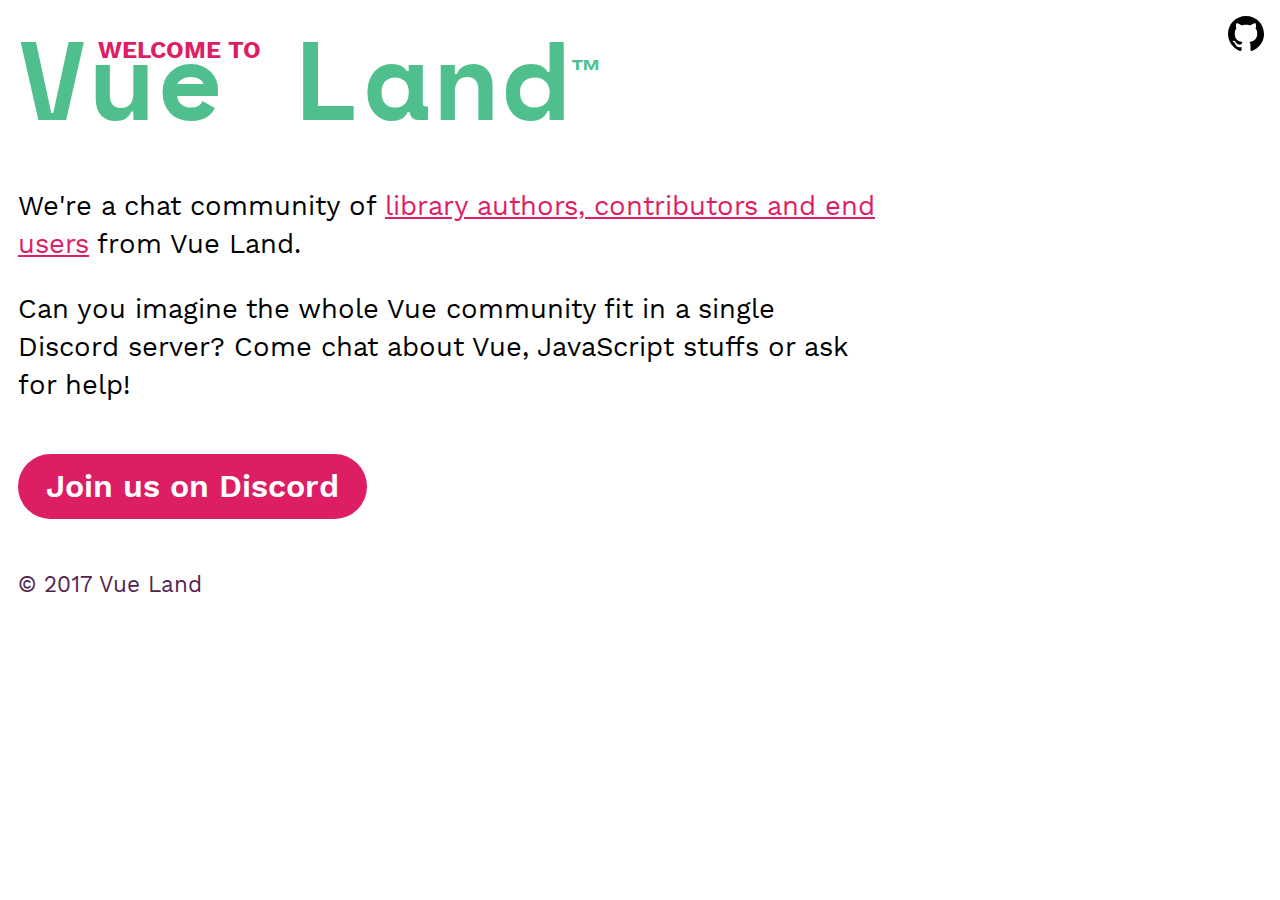
<file: index.html>
<!DOCTYPE html>
<html>
  <head>
    <meta charset="utf-8" />
    <meta http-equiv="X-UA-Compatible" content="IE=edge" />
    <meta name="viewport" content="width=device-width, initial-scale=1, maximum-scale=1, user-scalable=no, minimal-ui" />
    <meta data-ream-head="true" name="description" content="A chat community for library authors, contributors, end users on the Vue land."/>
      <title data-ream-head="true">Vue Land</title>
      
      
      
      
    <link rel="preload" href="/manifest.8516dc29.js" as="script"><link rel="preload" href="/vendor.c2a70f1c.js" as="script"><link rel="preload" href="/client.d9b1a5fa.js" as="script"><link rel="preload" href="/client.4064ea88.css" as="style"><link rel="preload" href="/1.f4933cd2.js" as="script"><link rel="prefetch" href="/0.c18a91fb.js" as="script">
    <link rel="stylesheet" href="/client.4064ea88.css"><style data-vue-ssr-id="baeb1bc8:0">.site-header[data-v-230981ec]{position:relative}.site-header .site-title[data-v-230981ec]{color:#4fc08d;font-size:7rem;margin:0;font-family:Space Mono}.site-header .site-title a[data-v-230981ec]{color:#4fc08d;text-decoration:none;transition:color .3s ease}.site-header .site-title .tm[data-v-230981ec]{font-family:helvetica;font-size:2rem}.site-header .site-title:hover .tm[data-v-230981ec]{color:#dd1d64}.site-header .site-ins[data-v-230981ec]{color:#dd1d64;font-size:1.5rem;position:absolute;top:2.1rem;left:5rem;text-transform:uppercase;font-weight:700}@media screen and (max-width:768px){.site-header[data-v-230981ec]{margin-top:20px}.site-header .site-title[data-v-230981ec]{line-height:1}.site-header .site-ins[data-v-230981ec]{position:static}}</style>
  </head>
  <body>
    <div id="app" data-server-rendered="true"><div class="app"><!----><div class="page container"><div class="site-header" data-v-230981ec><span class="site-ins" data-v-230981ec>Welcome to</span><h1 class="site-title" data-v-230981ec><a href="/" class="router-link-exact-active router-link-active" data-v-230981ec>Vue Land</a><sup class="tm" data-v-230981ec>™</sup></h1></div><div class="site-main"><div class="site-content"><p>
        We&#x27;re a chat community of <a href="/for-library">library authors, contributors and end users</a> from Vue Land.
      </p><p>
        Can you imagine the whole Vue community fit in a single Discord server? Come chat about Vue, JavaScript stuffs or ask for help!
      </p></div><a href="https://discord.gg/eKWPvZ9" class="button button-shadow">Join us on Discord</a></div><div class="site-footer">
  © 2017 Vue Land
</div></div></div></div><script>window.__REAM__={"data":{}}</script>
    <script src="/manifest.8516dc29.js"></script><script src="/1.f4933cd2.js"></script><script src="/vendor.c2a70f1c.js"></script><script src="/client.d9b1a5fa.js"></script>
  </body>
</html>
</file>
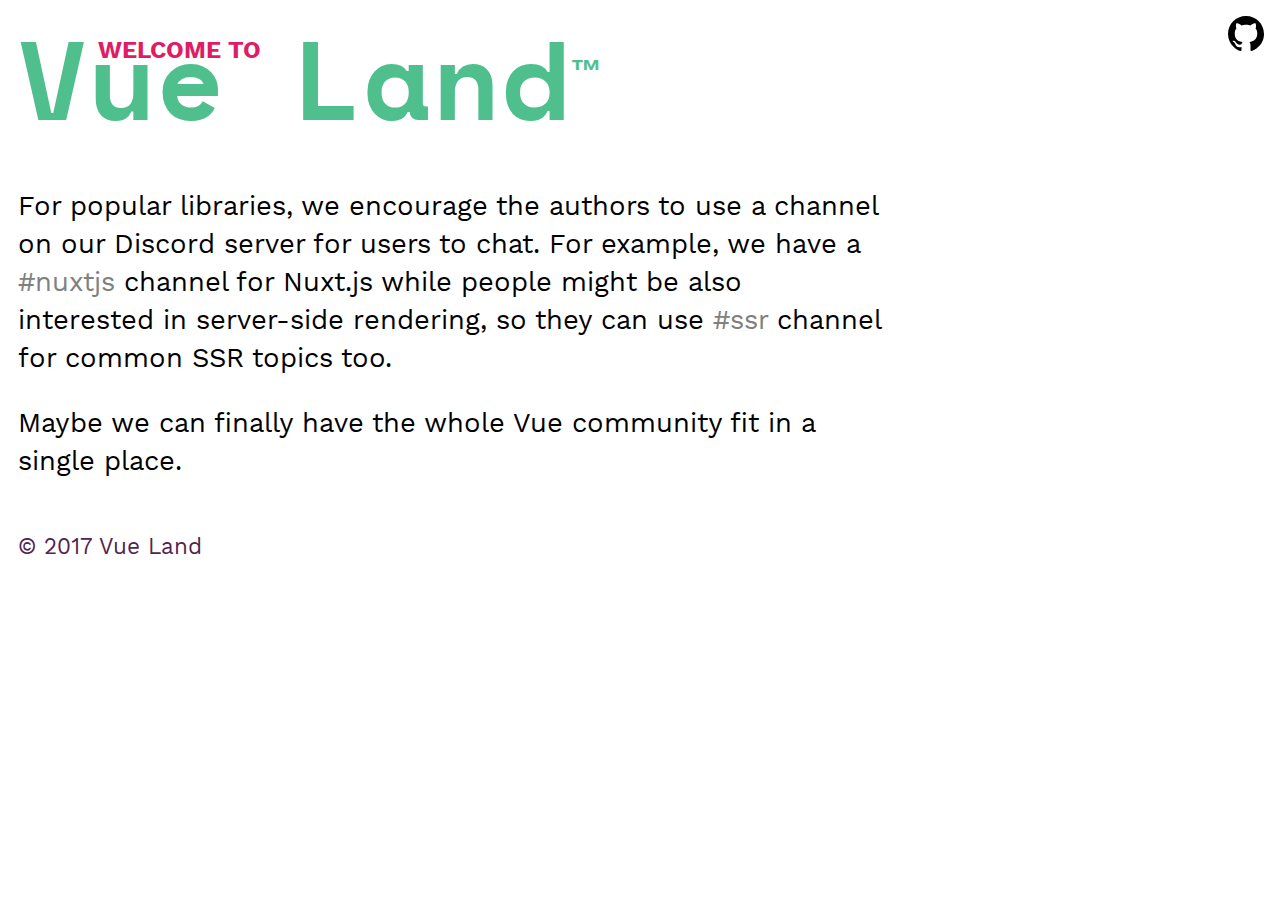
<file: for-library/index.html>
<!DOCTYPE html>
<html>
  <head>
    <meta charset="utf-8" />
    <meta http-equiv="X-UA-Compatible" content="IE=edge" />
    <meta name="viewport" content="width=device-width, initial-scale=1, maximum-scale=1, user-scalable=no, minimal-ui" />
    
      <title data-ream-head="true">For Library - Vue Land</title>
      
      
      
      
    <link rel="preload" href="/manifest.8516dc29.js" as="script"><link rel="preload" href="/vendor.c2a70f1c.js" as="script"><link rel="preload" href="/client.d9b1a5fa.js" as="script"><link rel="preload" href="/client.4064ea88.css" as="style"><link rel="preload" href="/0.c18a91fb.js" as="script"><link rel="prefetch" href="/1.f4933cd2.js" as="script">
    <link rel="stylesheet" href="/client.4064ea88.css"><style data-vue-ssr-id="df999516:0">.channel[data-v-2442badd]{color:gray}</style><style data-vue-ssr-id="baeb1bc8:0">.site-header[data-v-230981ec]{position:relative}.site-header .site-title[data-v-230981ec]{color:#4fc08d;font-size:7rem;margin:0;font-family:Space Mono}.site-header .site-title a[data-v-230981ec]{color:#4fc08d;text-decoration:none;transition:color .3s ease}.site-header .site-title .tm[data-v-230981ec]{font-family:helvetica;font-size:2rem}.site-header .site-title:hover .tm[data-v-230981ec]{color:#dd1d64}.site-header .site-ins[data-v-230981ec]{color:#dd1d64;font-size:1.5rem;position:absolute;top:2.1rem;left:5rem;text-transform:uppercase;font-weight:700}@media screen and (max-width:768px){.site-header[data-v-230981ec]{margin-top:20px}.site-header .site-title[data-v-230981ec]{line-height:1}.site-header .site-ins[data-v-230981ec]{position:static}}</style>
  </head>
  <body>
    <div id="app" data-server-rendered="true"><div class="app"><!----><div class="page container" data-v-2442badd><div class="site-header" data-v-230981ec data-v-2442badd><span class="site-ins" data-v-230981ec>Welcome to</span><h1 class="site-title" data-v-230981ec><a href="/" class="router-link-active" data-v-230981ec>Vue Land</a><sup class="tm" data-v-230981ec>™</sup></h1></div><div class="site-main" data-v-2442badd><div class="site-content" data-v-2442badd><p data-v-2442badd>
        For popular libraries, we encourage the authors to use a channel on our Discord server for users to chat. For example, we have a <span class="channel" data-v-2442badd>#nuxtjs</span> channel for Nuxt.js while people might be also interested in server-side rendering, so they can use <span class="channel" data-v-2442badd>#ssr</span> channel for common SSR topics too.
      </p><p data-v-2442badd>
        Maybe we can finally have the whole Vue community fit in a single place.
      </p></div></div><div class="site-footer" data-v-2442badd>
  © 2017 Vue Land
</div></div></div></div><script>window.__REAM__={"data":{}}</script>
    <script src="/manifest.8516dc29.js"></script><script src="/0.c18a91fb.js"></script><script src="/vendor.c2a70f1c.js"></script><script src="/client.d9b1a5fa.js"></script>
  </body>
</html>
</file>
<file: client.4064ea88.css>
#nprogress{pointer-events:none}#nprogress .bar{background:#29d;position:fixed;z-index:1031;top:0;left:0;width:100%;height:2px}#nprogress .peg{display:block;position:absolute;right:0;width:100px;height:100%;box-shadow:0 0 10px #29d,0 0 5px #29d;opacity:1;-webkit-transform:rotate(3deg) translateY(-4px);-ms-transform:rotate(3deg) translateY(-4px);transform:rotate(3deg) translateY(-4px)}#nprogress .spinner{display:block;position:fixed;z-index:1031;top:15px;right:15px}#nprogress .spinner-icon{width:18px;height:18px;box-sizing:border-box;border:2px solid transparent;border-top-color:#29d;border-left-color:#29d;border-radius:50%;-webkit-animation:nprogress-spinner .4s linear infinite;animation:nprogress-spinner .4s linear infinite}.nprogress-custom-parent{overflow:hidden;position:relative}.nprogress-custom-parent #nprogress .bar,.nprogress-custom-parent #nprogress .spinner{position:absolute}@-webkit-keyframes nprogress-spinner{0%{-webkit-transform:rotate(0deg)}to{-webkit-transform:rotate(1turn)}}@keyframes nprogress-spinner{0%{transform:rotate(0deg)}to{transform:rotate(1turn)}}@font-face{font-family:Space Mono;font-style:normal;font-weight:400;src:url(/static/space-mono-latin-400.6d7e2dae.eot);src:local("Space Mono Regular "),local("Space Mono-Regular"),url(/static/space-mono-latin-400.6d7e2dae.eot?#iefix) format("embedded-opentype"),url(/static/space-mono-latin-400.a8338881.woff2) format("woff2"),url(/static/space-mono-latin-400.86e13974.woff) format("woff"),url(/static/space-mono-latin-400.ba1f14a0.svg#space-mono) format("svg")}@font-face{font-family:Space Mono;font-style:italic;font-weight:400;src:url(/static/space-mono-latin-400italic.01e7d89c.eot);src:local("Space Mono Regular italic"),local("Space Mono-Regularitalic"),url(/static/space-mono-latin-400italic.01e7d89c.eot?#iefix) format("embedded-opentype"),url(/static/space-mono-latin-400italic.5f6e95f5.woff2) format("woff2"),url(/static/space-mono-latin-400italic.2eb7f75e.woff) format("woff"),url(/static/space-mono-latin-400italic.a12d1f6c.svg#space-mono) format("svg")}@font-face{font-family:Space Mono;font-style:normal;font-weight:700;src:url(/static/space-mono-latin-700.4db1afa6.eot);src:local("Space Mono Bold "),local("Space Mono-Bold"),url(/static/space-mono-latin-700.4db1afa6.eot?#iefix) format("embedded-opentype"),url(/static/space-mono-latin-700.eadcd2d5.woff2) format("woff2"),url(/static/space-mono-latin-700.c2a827b1.woff) format("woff"),url(/static/space-mono-latin-700.a8f0429c.svg#space-mono) format("svg")}@font-face{font-family:Space Mono;font-style:italic;font-weight:700;src:url(/static/space-mono-latin-700italic.94395954.eot);src:local("Space Mono Bold italic"),local("Space Mono-Bolditalic"),url(/static/space-mono-latin-700italic.94395954.eot?#iefix) format("embedded-opentype"),url(/static/space-mono-latin-700italic.ab829a7a.woff2) format("woff2"),url(/static/space-mono-latin-700italic.9bf4f626.woff) format("woff"),url(/static/space-mono-latin-700italic.c9861d43.svg#space-mono) format("svg")}@font-face{font-family:Work Sans;font-style:normal;font-weight:100;src:url(/static/work-sans-latin-100.a973b4ee.eot);src:local("Work Sans Thin "),local("Work Sans-Thin"),url(/static/work-sans-latin-100.a973b4ee.eot?#iefix) format("embedded-opentype"),url(/static/work-sans-latin-100.59f1453a.woff2) format("woff2"),url(/static/work-sans-latin-100.6b59a112.woff) format("woff"),url(/static/work-sans-latin-100.32d3abc4.svg#work-sans) format("svg")}@font-face{font-family:Work Sans;font-style:normal;font-weight:200;src:url(/static/work-sans-latin-200.d44753a3.eot);src:local("Work Sans Extra Light "),local("Work Sans-Extra Light"),url(/static/work-sans-latin-200.d44753a3.eot?#iefix) format("embedded-opentype"),url(/static/work-sans-latin-200.f0b2fa4d.woff2) format("woff2"),url(/static/work-sans-latin-200.dda60b2d.woff) format("woff"),url(/static/work-sans-latin-200.8e15fcf6.svg#work-sans) format("svg")}@font-face{font-family:Work Sans;font-style:normal;font-weight:300;src:url(/static/work-sans-latin-300.eb9cae41.eot);src:local("Work Sans Light "),local("Work Sans-Light"),url(/static/work-sans-latin-300.eb9cae41.eot?#iefix) format("embedded-opentype"),url(/static/work-sans-latin-300.f01f411d.woff2) format("woff2"),url(/static/work-sans-latin-300.06a3ef17.woff) format("woff"),url(/static/work-sans-latin-300.b1d5fa32.svg#work-sans) format("svg")}@font-face{font-family:Work Sans;font-style:normal;font-weight:400;src:url(/static/work-sans-latin-400.f31fd395.eot);src:local("Work Sans Regular "),local("Work Sans-Regular"),url(/static/work-sans-latin-400.f31fd395.eot?#iefix) format("embedded-opentype"),url(/static/work-sans-latin-400.9013d0d1.woff2) format("woff2"),url(/static/work-sans-latin-400.3d968cce.woff) format("woff"),url(/static/work-sans-latin-400.6838bc8d.svg#work-sans) format("svg")}@font-face{font-family:Work Sans;font-style:normal;font-weight:500;src:url(/static/work-sans-latin-500.997ad0b8.eot);src:local("Work Sans Medium "),local("Work Sans-Medium"),url(/static/work-sans-latin-500.997ad0b8.eot?#iefix) format("embedded-opentype"),url(/static/work-sans-latin-500.3c4e10fc.woff2) format("woff2"),url(/static/work-sans-latin-500.bb995ba1.woff) format("woff"),url(/static/work-sans-latin-500.1a993836.svg#work-sans) format("svg")}@font-face{font-family:Work Sans;font-style:normal;font-weight:600;src:url(/static/work-sans-latin-600.ee173ba4.eot);src:local("Work Sans SemiBold "),local("Work Sans-SemiBold"),url(/static/work-sans-latin-600.ee173ba4.eot?#iefix) format("embedded-opentype"),url(/static/work-sans-latin-600.7ebcf53c.woff2) format("woff2"),url(/static/work-sans-latin-600.2e5c91ae.woff) format("woff"),url(/static/work-sans-latin-600.df4b4c0c.svg#work-sans) format("svg")}@font-face{font-family:Work Sans;font-style:normal;font-weight:700;src:url(/static/work-sans-latin-700.f7aa7eb4.eot);src:local("Work Sans Bold "),local("Work Sans-Bold"),url(/static/work-sans-latin-700.f7aa7eb4.eot?#iefix) format("embedded-opentype"),url(/static/work-sans-latin-700.026b1839.woff2) format("woff2"),url(/static/work-sans-latin-700.1ba6049b.woff) format("woff"),url(/static/work-sans-latin-700.d5f0a562.svg#work-sans) format("svg")}@font-face{font-family:Work Sans;font-style:normal;font-weight:800;src:url(/static/work-sans-latin-800.b142b49c.eot);src:local("Work Sans ExtraBold "),local("Work Sans-ExtraBold"),url(/static/work-sans-latin-800.b142b49c.eot?#iefix) format("embedded-opentype"),url(/static/work-sans-latin-800.1aeaeb54.woff2) format("woff2"),url(/static/work-sans-latin-800.5bee6806.woff) format("woff"),url(/static/work-sans-latin-800.d61be243.svg#work-sans) format("svg")}@font-face{font-family:Work Sans;font-style:normal;font-weight:900;src:url(/static/work-sans-latin-900.7d17133a.eot);src:local("Work Sans Black "),local("Work Sans-Black"),url(/static/work-sans-latin-900.7d17133a.eot?#iefix) format("embedded-opentype"),url(/static/work-sans-latin-900.4563e6cf.woff2) format("woff2"),url(/static/work-sans-latin-900.6f507dcb.woff) format("woff"),url(/static/work-sans-latin-900.655a4b4b.svg#work-sans) format("svg")}body{margin:0;font:14px/1.4 Work Sans,sans-serif}.container{max-width:1080px;padding:0 1.125rem}.button{padding:10px 28px;cursor:pointer;background-color:transparent;font-weight:600;text-decoration:none;color:#fff;font-size:2rem;border-radius:33px;display:inline-block}.button-shadow{background-color:#dd1d64}.page{padding-bottom:50px}.site-content{font-size:1.7rem;max-width:80%;margin-bottom:50px}.site-content a{color:#dd1d64}.site-main{margin-top:30px}.site-footer{margin-top:50px;font-size:1.4rem;color:#52244f}@media screen and (max-width:768px){.site-content{max-width:100%}}#nprogress .bar{background-color:#dd1d64!important}#nprogress .peg{box-shadow:0 0 10px #dd1d64,0 0 5px #dd1d64!important}
/*# sourceMappingURL=client.4064ea88.css.map*/
</file>
